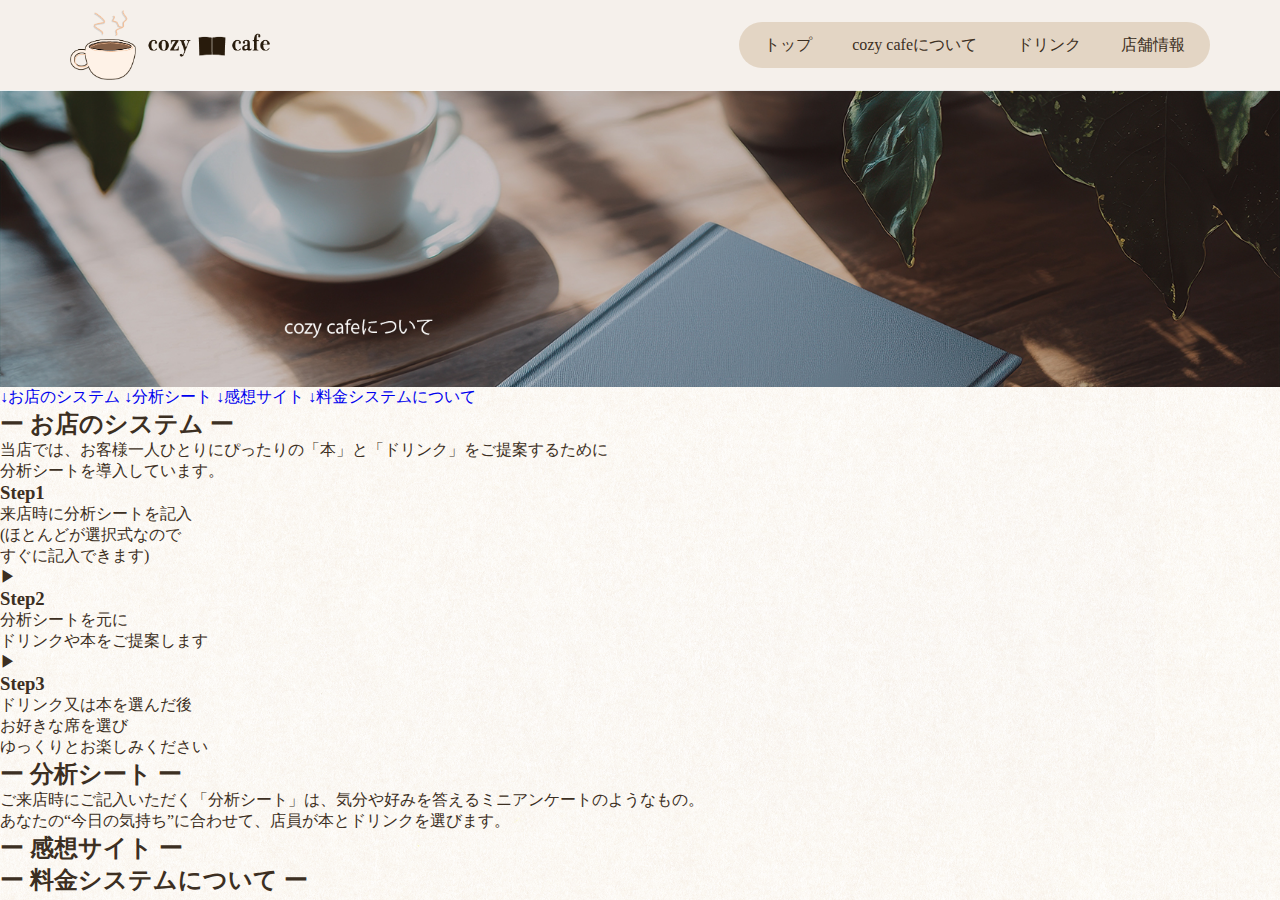
<file: about.html>
<!DOCTYPE html>
<html lang="ja">
<head>
    <meta charset="UTF-8">
    <meta name="viewport" content="width=device-width, initial-scale=1.0">
    <link href="css/about.css" rel="stylesheet">
    <title>Cozy Cafeについて</title>
</head>
<body>
    <header>
        <div class="header-container">
            <div class="header-inner">
                <h1><img src="images/logo3.png" alt="CozyCafe"></h1>
                <nav>
                    <ul>
                        <li><a href="#">トップ</a></li>
                        <li><a href="#">cozy cafeについて</a></li>
                        <li><a href="#">ドリンク</a></li>
                        <li><a href="#">店舗情報</a></li>
                    </ul>
                </nav>
            </div>
        </div>
        <div class="header-image">
            <img src="images/about_headerImg.jpg" alt="机に置かれた本とコーヒー" width="1728" height="600">
        </div>
    </header>
    <main>
        <about_nav>
            <a href="#system" class="btn-system">↓お店のシステム</a>
            <a href="#sheet" class="btn-sheet">↓分析シート</a>
            <a href="#review" class="btn-review">↓感想サイト</a>
            <a href="#price" class="btn-price">↓料金システムについて</a>
        </about_nav>
        <div class="section-container">
            <section id="system">
                <h2>ー お店のシステム ー</h2>
                <p>当店では、お客様一人ひとりにぴったりの「本」と「ドリンク」をご提案するために<br>
                分析シートを導入しています。</p>
                <div class="step-box-container">
                    <div class="step-box">
                        <h3>Step1</h3>
                        <p>
                            来店時に分析シートを記入<br>
                            (ほとんどが選択式なので<br>
                            すぐに記入できます)
                        </p>
                    </div>
                    <div class="arrow-right">
                        ▶︎
                    </div>
                    <div class="step-box">
                        <h3>Step2</h3>
                        <p>
                            分析シートを元に<br>
                            ドリンクや本をご提案します
                        </p>
                    </div>
                    <div class="arrow-right">
                        ▶︎
                    </div>
                    <div class="step-box">
                        <h3>Step3</h3>
                        <p>
                            ドリンク又は本を選んだ後<br>
                            お好きな席を選び<br>
                            ゆっくりとお楽しみください
                        </p>
                    </div>
                </div>
            </section>
            <section id="sheet" class="section-bg">
                <h2>ー 分析シート ー</h2>
                <p>
                    ご来店時にご記入いただく「分析シート」は、気分や好みを答えるミニアンケートのようなもの。<br>
                    あなたの“今日の気持ち”に合わせて、店員が本とドリンクを選びます。
                </p>
            </section>

            <section id="review">
                <h2>ー 感想サイト ー</h2>
            </section>

            <section id="price">
                <h2>ー 料金システムについて ー</h2>
            </section>
        </div>
    </main>
</body>
</html>
</file>
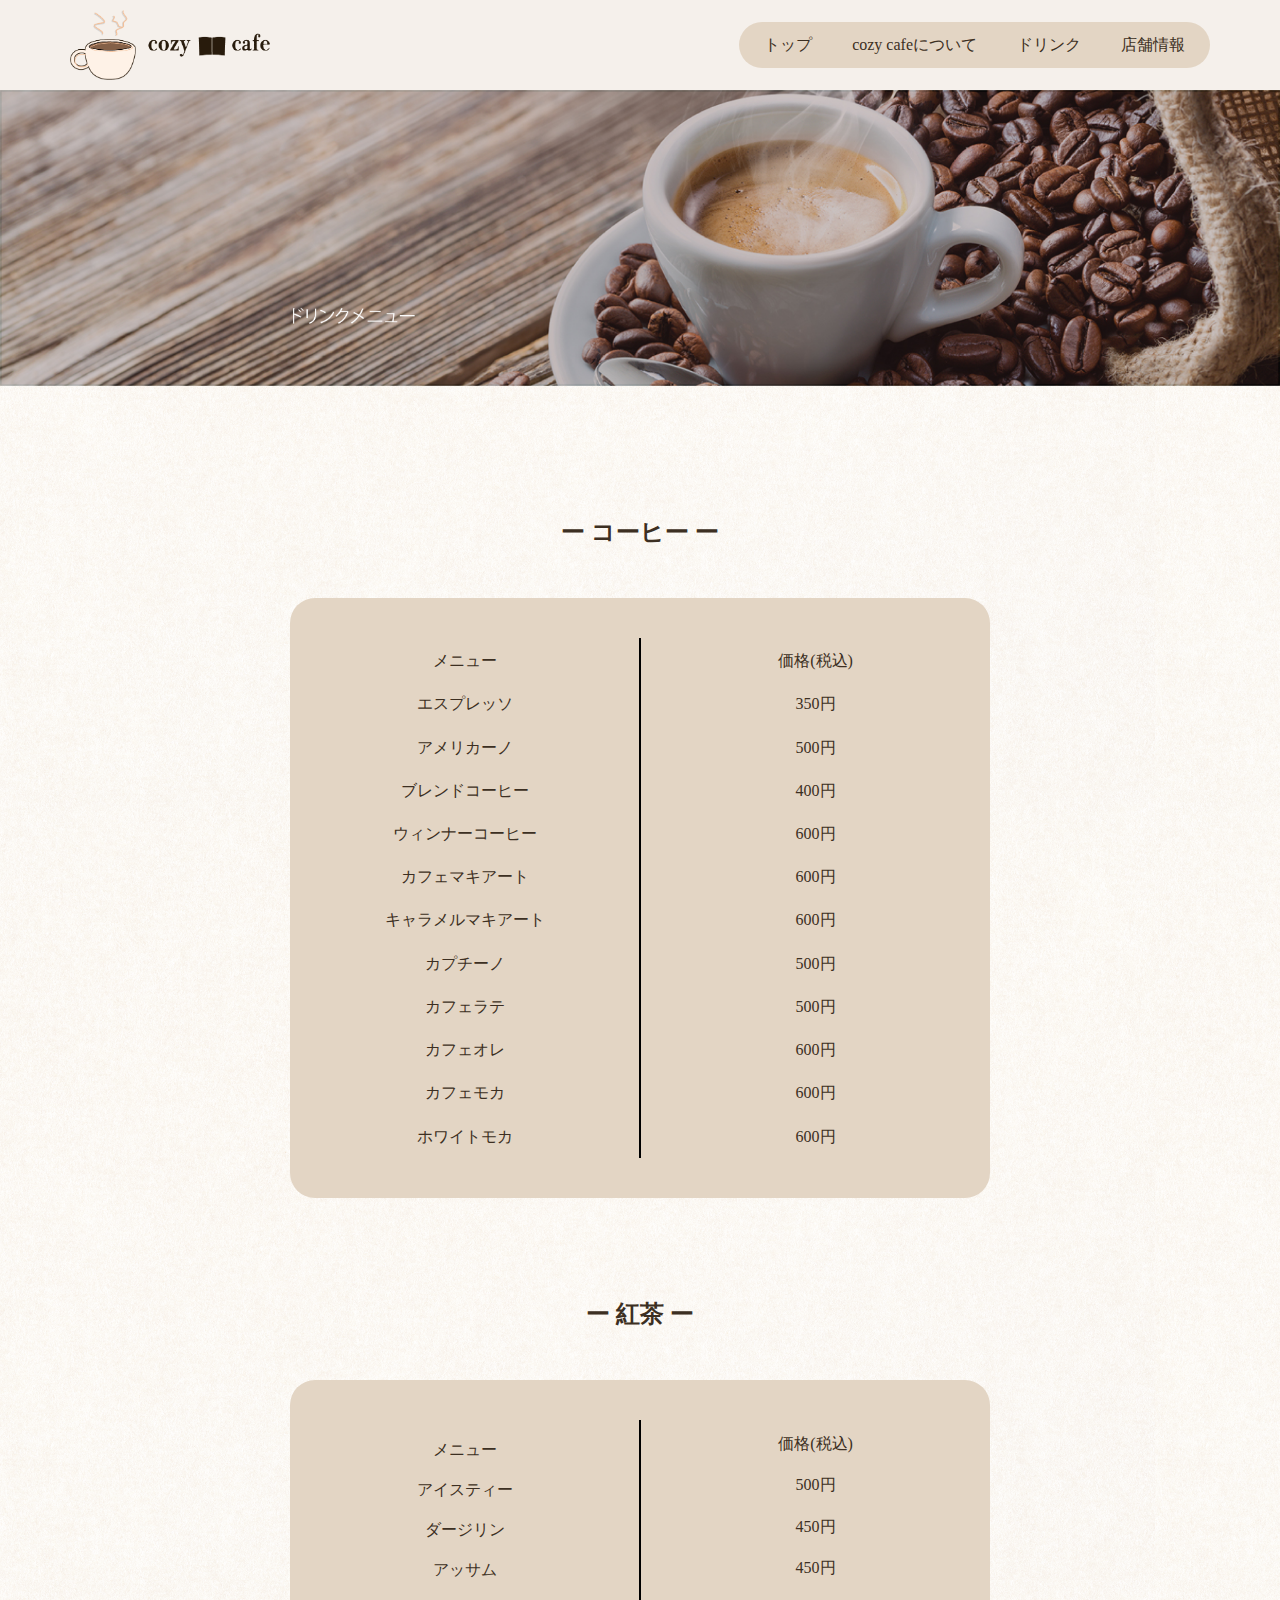
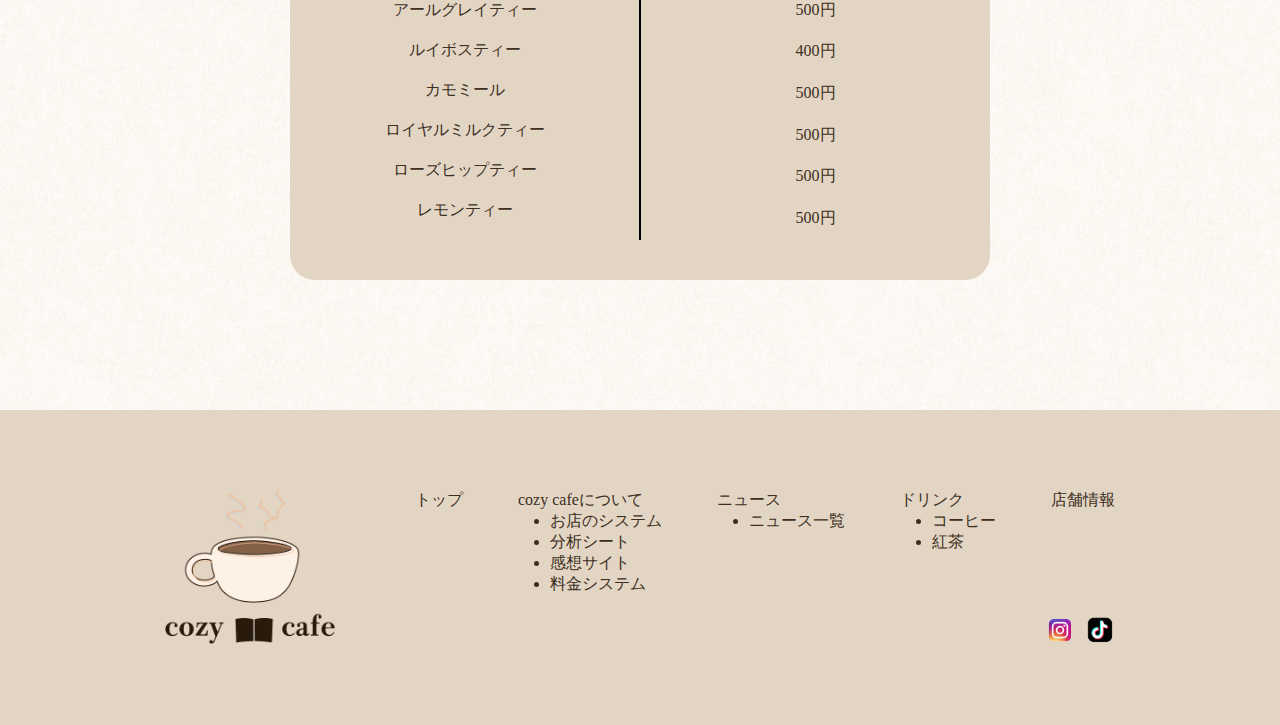
<file: drink.html>
<!DOCTYPE html>
<html lang="ja">
<head>
    <meta charset="UTF-8">
    <meta name="viewport" content="width=device-width, initial-scale=1.0">
    <link href="css/drink.css" rel="stylesheet">
    <title>ドリンクメニュー</title>
</head>
<body>
    <header>
        <div class="header-container">
            <div class="header-inner">
                <h1><a href="index.html"><img src="images/logo3.png" alt="CozyCafe"></a></h1>
                <nav>
                    <ul>
                        <li><a href="index.html">トップ</a></li>
                        <li><a href="about.html">cozy cafeについて</a></li>
                        <li><a href="drink.html">ドリンク</a></li>
                        <li><a href="index.html#shop-info">店舗情報</a></li>
                    </ul>
                </nav>
            </div>
        </div>
        <div class="header-image">
            <img src="images/drink-image.png" alt="本棚に囲まれた椅子" width="1728" height="600">
        </div>
    </header>
    <main>
        <h2 id="coffee">ー コーヒー ー</h2>
        <div class="menu">
            <div class="column">
                <div class="drink">メニュー</div>
                <p>エスプレッソ</p>
                <p>アメリカーノ</p>
                <p>ブレンドコーヒー</p>
                <p>ウィンナーコーヒー</p>
                <p>カフェマキアート</p>
                <p>キャラメルマキアート</p>
                <p>カプチーノ</p>
                <p>カフェラテ</p>
                <p>カフェオレ</p>
                <p>カフェモカ</p>
                <p>ホワイトモカ</p>
            </div>
            <div class="column-2">
                <div class="price">価格(税込)</div>
                <p>350円</p>
                <p>500円</p>
                <p>400円</p>
                <p>600円</p>
                <p>600円</p>
                <p>600円</p>
                <p>500円</p>
                <p>500円</p>
                <p>600円</p>
                <p>600円</p>
                <p class="line">600円</p>
            </div>
        </div>
        <h2 id="tea">ー 紅茶 ー</h2>
        <div class="menu-2">
            <div class="column">
                <div class="drink">メニュー</div>
                <p>アイスティー</p>
                <p>ダージリン</p>
                <p>アッサム</p>
                <p>アールグレイティー</p>
                <p>ルイボスティー</p>
                <p>カモミール</p>
                <p>ロイヤルミルクティー</p>
                <p>ローズヒップティー</p>
                <p>レモンティー</p>
            </div>
            <div class="column-2">
                <div class="price">価格(税込)</div>
                <p>500円</p>
                <p>450円</p>
                <p>450円</p>
                <p>500円</p>
                <p>400円</p>
                <p>500円</p>
                <p>500円</p>
                <p>500円</p>
                <p class="line">500円</p>
            </div>
        </div>
    </main>
    <footer>
        <div class="footer-container">
            <div class="footer-inner">
                <div class="footer-logo">
                    <a href="index.html"><img src="images/logo2.png" alt="Cozy Cafe"></a>
                </div>
                <div class="footer-nav">
                    <div class="footer-items">
                        <div class="footer-nav-item">
                            <a href="index.html">トップ</a>
                        </div>
                        <div class="footer-nav-item">
                            <a href="about.html">cozy cafeについて</a>
                            <ul>
                                <li><a href="#system">お店のシステム</a></li>
                                <li><a href="#sheet">分析シート</a></li>
                                <li><a href="#review">感想サイト</a></li>
                                <li><a href="#price">料金システム</a></li>
                            </ul>
                        </div>
                        <div class="footer-nav-item">
                            <a href="#">ニュース</a>
                            <ul>
                                <li><a href="#">ニュース一覧</a></li>
                            </ul>
                        </div>
                        <div class="footer-nav-item">
                            <a href="drink.html">ドリンク</a>
                            <ul>
                                <li><a href="drink.html#coffee">コーヒー</a></li>
                                <li><a href="drink.html#tea">紅茶</a></li>
                            </ul>
                        </div>
                        <div class="footer-nav-item">
                            <a href="index.html#shop-info">店舗情報</a>
                        </div>
                    </div>
                    <div class="footer-sns">
                        <a href="#"><img src="images/inst.png" alt="Instagram"></a>
                        <a href="#"><img src="images/tiktok.png" alt="TikTok"></a>
                    </div>
                </div>
            </div>
        </div>
    </footer>
</body>
</html>
</file>
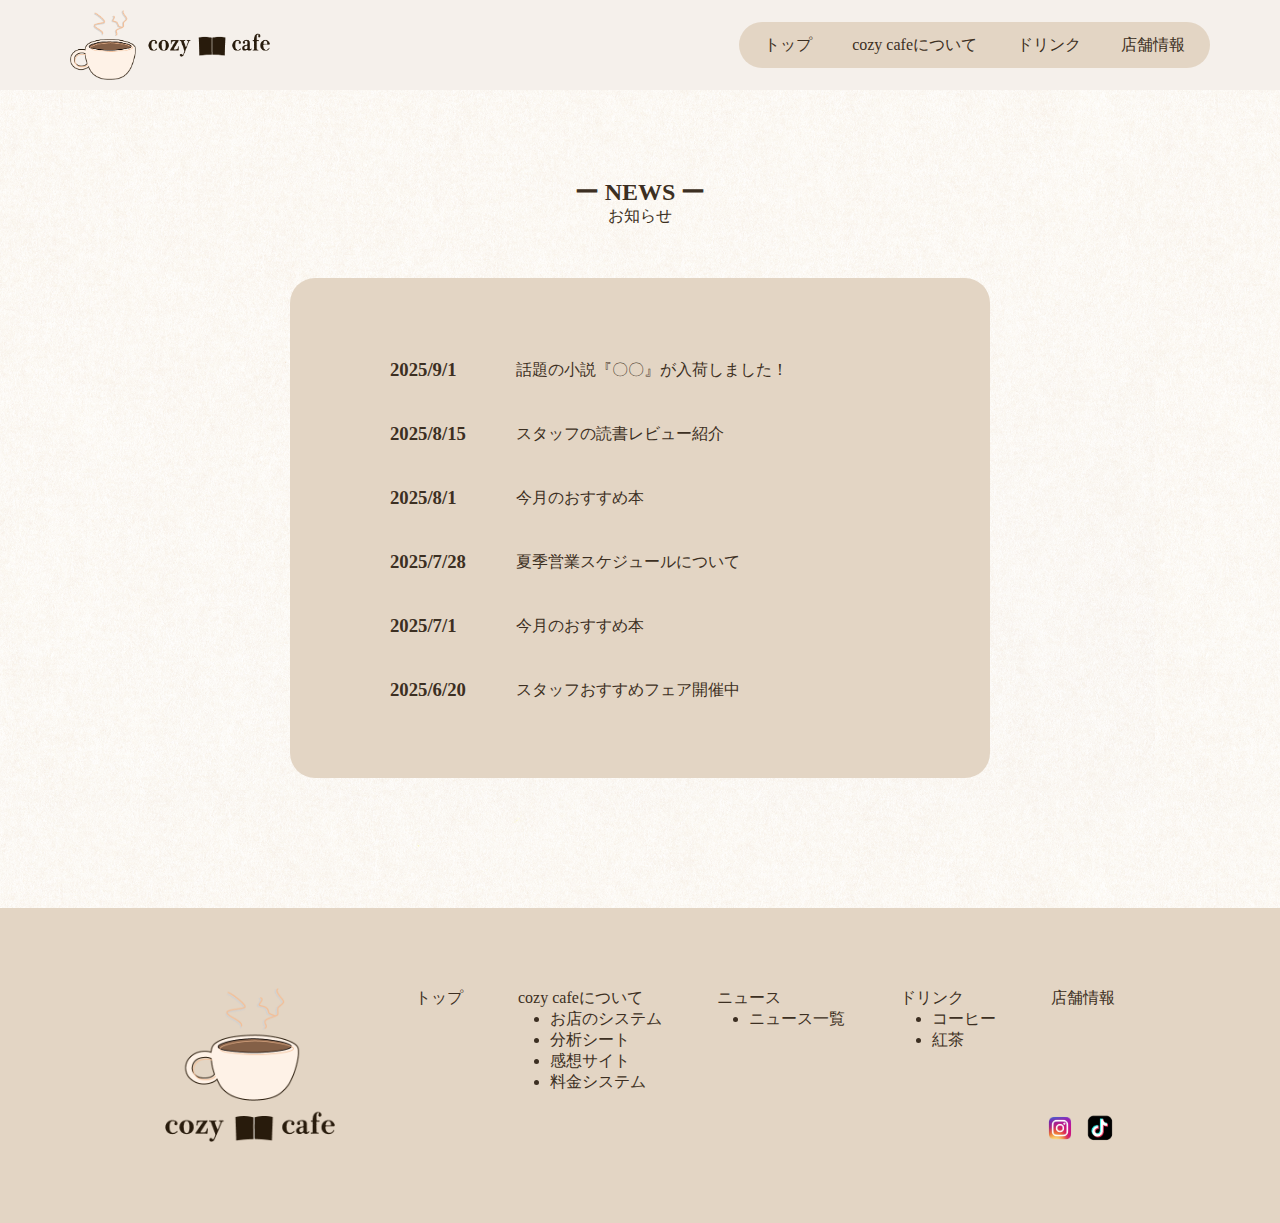
<file: news.html>
<!DOCTYPE html>
<html lang="en">
<head>
    <meta charset="UTF-8">
    <meta name="viewport" content="width=device-width, initial-scale=1.0">
    <link href="css/news.css" rel="stylesheet">
    <title>ニュース</title>
</head>
<body>
    <header>
        <div class="header-container">
            <div class="header-inner">
                <h1><a href="index.html"><img src="images/logo3.png" alt="CozyCafe"></a></h1>
                <nav>
                    <ul>
                        <li><a href="index.html">トップ</a></li>
                        <li><a href="about.html">cozy cafeについて</a></li>
                        <li><a href="drink.html">ドリンク</a></li>
                        <li><a href="index.html#shop-info">店舗情報</a></li>
                    </ul>
                </nav>
            </div>
        </div>
    </header>
    <main>
        <div class="section-container">
            <div class="section-title">
                <h2> ー NEWS ー </h2>
                <span>お知らせ</span>
            </div>
            <div class="news-inner">
                <div class="news-date">
                    <h3>2025/9/1</h3>
                    <h3>2025/8/15</h3>
                    <h3>2025/8/1</h3>
                    <h3>2025/7/28</h3>
                    <h3>2025/7/1</h3>
                    <h3>2025/6/20</h3>
                </div>
                <div class="news-content">
                    <p>話題の小説『〇〇』が入荷しました！</p>
                    <p>スタッフの読書レビュー紹介</p>
                    <p>今月のおすすめ本</p>
                    <p>夏季営業スケジュールについて</p>
                    <p>今月のおすすめ本</p>
                    <p>スタッフおすすめフェア開催中</p>
                </div>
            </div>
        </div>
    </main>
    <footer>
        <div class="footer-container">
            <div class="footer-inner">
                <div class="footer-logo">
                    <a href="index.html"><img src="images/logo2.png" alt="Cozy Cafe"></a>
                </div>
                <div class="footer-nav">
                    <div class="footer-items">
                        <div class="footer-nav-item">
                            <a href="index.html">トップ</a>
                        </div>
                        <div class="footer-nav-item">
                            <a href="about.html">cozy cafeについて</a>
                            <ul>
                                <li><a href="about.html#system">お店のシステム</a></li>
                                <li><a href="about.html#sheet">分析シート</a></li>
                                <li><a href="about.html#review">感想サイト</a></li>
                                <li><a href="about.html#price">料金システム</a></li>
                            </ul>
                        </div>
                        <div class="footer-nav-item">
                            <a href="#">ニュース</a>
                            <ul>
                                <li><a href="#">ニュース一覧</a></li>
                            </ul>
                        </div>
                        <div class="footer-nav-item">
                            <a href="drink.html">ドリンク</a>
                            <ul>
                                <li><a href="drink.html#coffee">コーヒー</a></li>
                                <li><a href="drink.html#tea">紅茶</a></li>
                            </ul>
                        </div>
                        <div class="footer-nav-item">
                            <a href="index.html#shop-info">店舗情報</a>
                        </div>
                    </div>
                    <div class="footer-sns">
                        <a href="#"><img src="images/inst.png" alt="Instagram"></a>
                        <a href="#"><img src="images/tiktok.png" alt="TikTok"></a>
                    </div>
                </div>
            </div>
        </div>
    </footer>
</body>
</html>
</file>
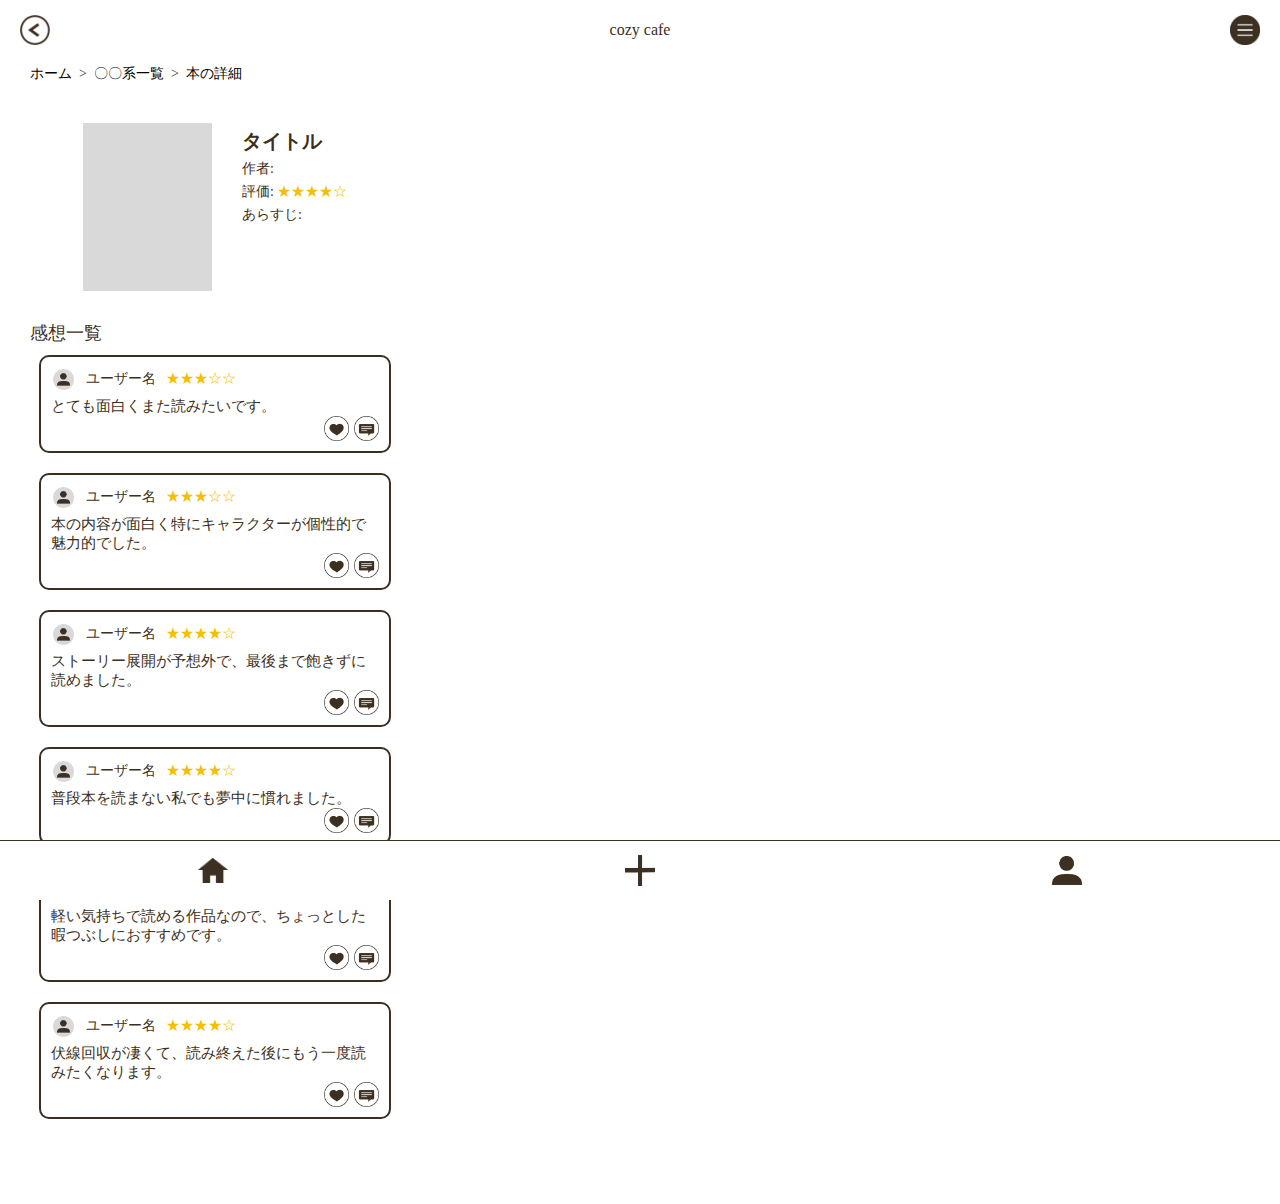
<file: review_site/book-detail.html>
<!DOCTYPE html>
<html lang="ja">
<head>
    <meta charset="UTF-8">
    <meta name="viewport" content="width=device-width, initial-scale=1.0">
    <link rel="stylesheet" href="css/book-detail.css">
    <title>本の詳細</title>
</head>
<body>
    <header>
        <h1><a href="#"><img src="images/return.png" alt="戻るボタン"></a></h1>
        <p>cozy cafe</p>
        <img src="images/detail.png" alt="その他">
    </header>
    <main>
        <nav class="breadcrumb">
            <a href="index.html">ホーム</a>&nbsp;
            <span>></span>&nbsp;
            <a href="book-list.html">〇〇系一覧</a>&nbsp;
            <span>></span>&nbsp;
            <a href="book-detail.html">本の詳細</a>
        </nav>
        <div class="book-detail">
            <img src="images/book.png" alt="本の画像">
            <div class="book-info">
                <p class="title">タイトル</p>
                <p>作者: </p>
                <p>評価: <span>★★★★☆</span></p>
                <p>あらすじ: </p>
            </div>
        </div>
        <p class="subTitle">感想一覧</p>
        <div class="review">
            <div class="review-user">
                <img src="images/account.png" alt="ユーザーアイコン">
                <p class="reviewer">ユーザー名</p>
                <span>★★★☆☆</span>
            </div>
            <p class="review-text">とても面白くまた読みたいです。</p>
            <div class="review-actions">
                <img src="images/like.png" alt="いいねぼたん">
                <a href="#"><img src="images/comment.png"></a>
            </div>
        </div>
        <div class="review">
            <div class="review-user">
                <img src="images/account.png" alt="ユーザーアイコン">
                <p class="reviewer">ユーザー名</p>
                <span>★★★☆☆</span>
            </div>
            <p class="review-text">本の内容が面白く特にキャラクターが個性的で魅力的でした。</p>
            <div class="review-actions">
                <img src="images/like.png" alt="いいねボタン">
                <a href="#"><img src="images/comment.png"></a>
            </div>
        </div>
        <div class="review">
            <div class="review-user">
                <img src="images/account.png" alt="ユーザーアイコン">
                <p class="reviewer">ユーザー名</p>
                <span>★★★★☆</span>
            </div>
            <p class="review-text">ストーリー展開が予想外で、最後まで飽きずに読めました。</p>
            <div class="review-actions">
                <img src="images/like.png" alt="いいねボタン">
                <a href="#"><img src="images/comment.png"></a>
            </div>
        </div>
        <div class="review">
            <div class="review-user">
                <img src="images/account.png" alt="ユーザーアイコン">
                <p class="reviewer">ユーザー名</p>
                <span>★★★★☆</span>
            </div>
            <p class="review-text">普段本を読まない私でも夢中に慣れました。</p>
            <div class="review-actions">
                <img src="images/like.png" alt="いいねボタン">
                <a href="#"><img src="images/comment.png"></a>
            </div>
        </div>
        <div class="review">
            <div class="review-user">
                <img src="images/account.png" alt="ユーザーアイコン">
                <p class="reviewer">ユーザー名</p>
                <span>★★★★☆</span>
            </div>
            <p class="review-text">軽い気持ちで読める作品なので、ちょっとした暇つぶしにおすすめです。</p>
            <div class="review-actions">
                <img src="images/like.png" alt="いいねボタン">
                <a href="#"><img src="images/comment.png"></a>
            </div>
        </div>
        <div class="review">
            <div class="review-user">
                <img src="images/account.png" alt="ユーザーアイコン">
                <p class="reviewer">ユーザー名</p>
                <span>★★★★☆</span>
            </div>
            <p class="review-text">伏線回収が凄くて、読み終えた後にもう一度読みたくなります。</p>
            <div class="review-actions">
                <img src="images/like.png" alt="いいねボタン">
                <a href="#"><img src="images/comment.png"></a>
            </div>
        </div>
    </main>
    <nav class="bottom-nav">
        <a href="index.html"><img src="images/home.png" alt="ホーム"></a>
        <a href="#"><img src="images/post.png" alt="投稿"></a>
        <a href="#"><img src="images/icon.png" alt="アイコン"></a>
    </nav>
</body>
</html>
</file>
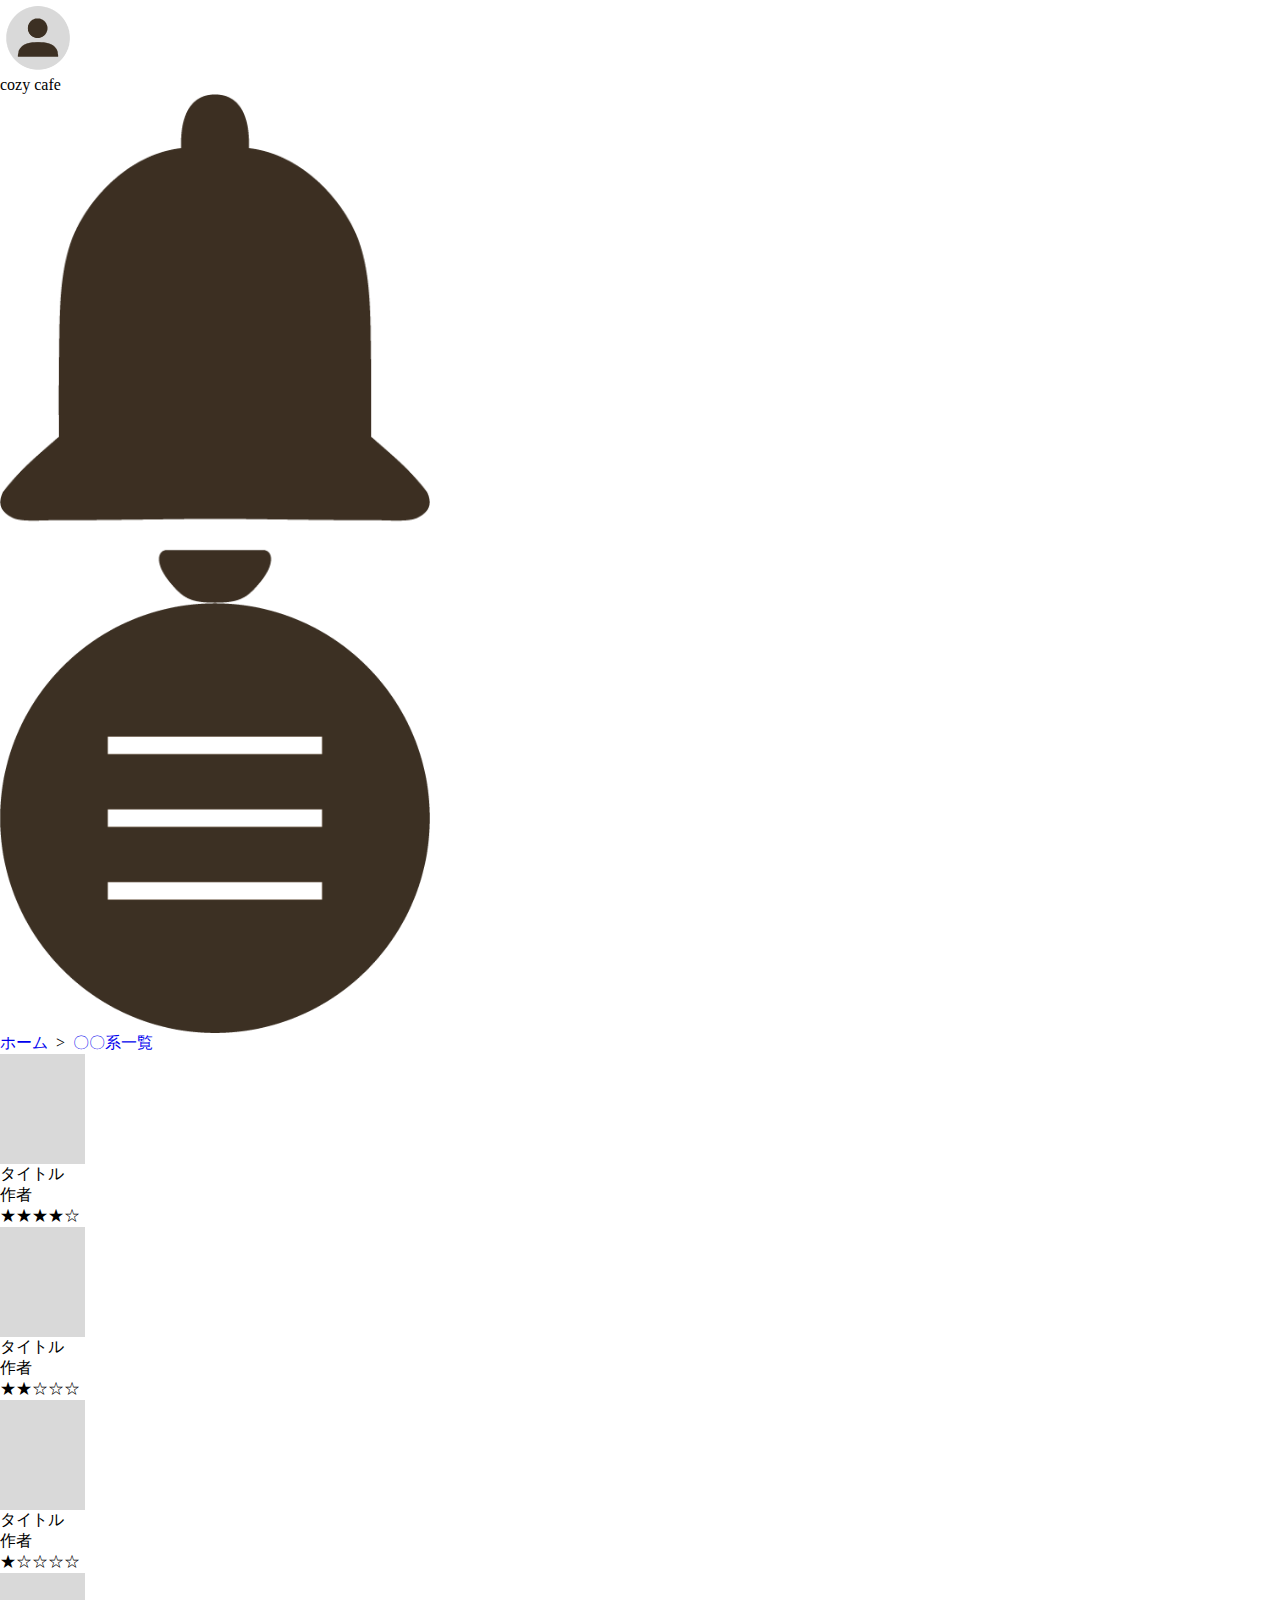
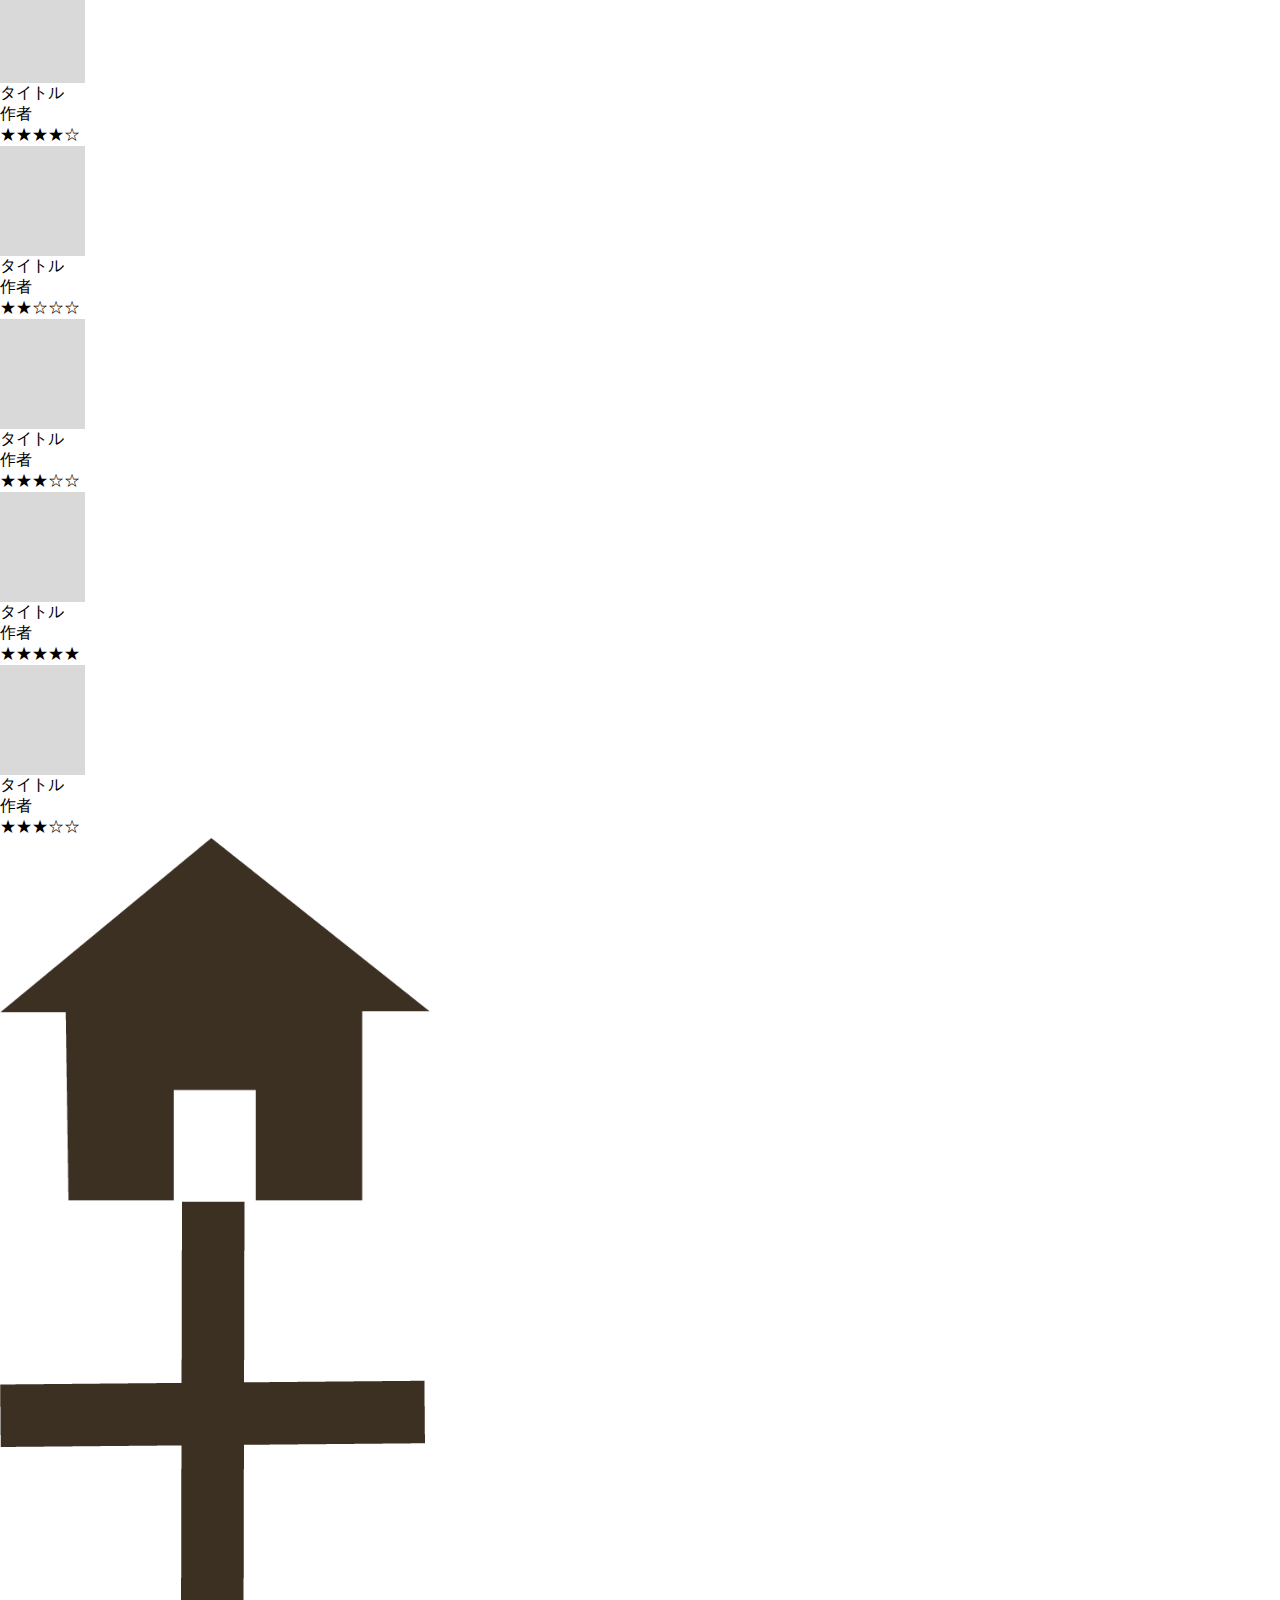
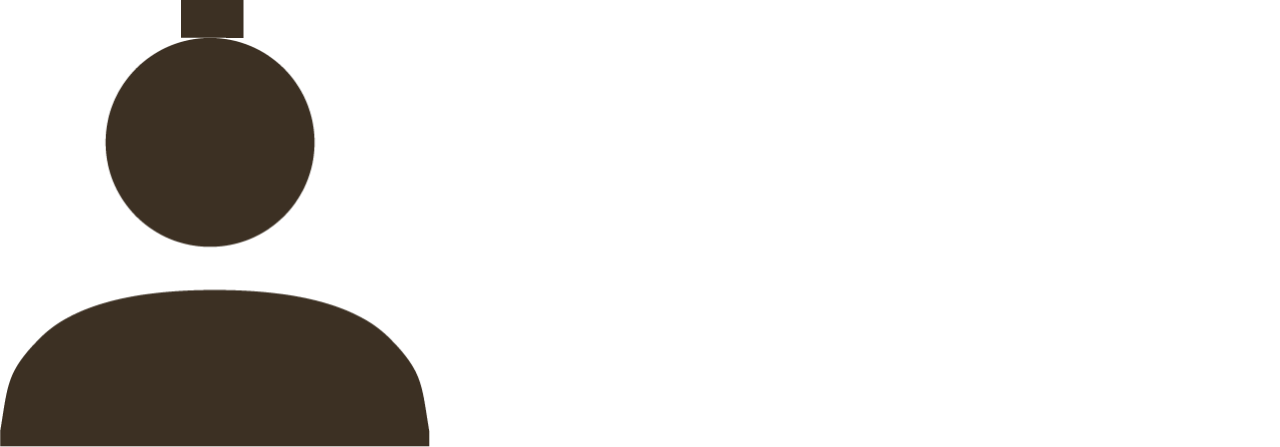
<file: review_site/book-list.html>
<!DOCTYPE html>
<html lang="ja">
<head>
    <meta charset="UTF-8">
    <meta name="viewport" content="width=device-width, initial-scale=1.0">
    <link rel="stylesheet" href="css/book-list.css">
    <title>ジャンル別一覧</title>
</head>
<body>
    <header>
        <h1><img src="images/account.png" alt="アカウントのアイコン"></h1>
        <p>cozy cafe</p>
        <nav>
            <ul>
                <li><img src="images/notification.png" alt="通知ボタン"></li>
                <li><img src="images/detail.png" alt="その他"></li>
            </ul>
        </nav>
    </header>
    <main>
        <nav class="breadcrumb">
            <a href="#">ホーム</a>&nbsp;
            <span>></span>&nbsp;
            <a href="#">〇〇系一覧</a>
        </nav>
        <div class="book-items">
            <div class="book-item">
                <img src="images/book.png" alt="本の画像">
                <p class="title">タイトル</p>
                <div class="book-info">
                    <p>作者</p>
                    <p>★★★★☆</p>
                </div>
            </div>
            <div class="book-item">
                <img src="images/book.png" alt="本の画像">
                <p class="title">タイトル</p>
                <div class="book-info">
                    <p>作者</p>
                    <p>★★☆☆☆</p>
                </div>
            </div>
        </div>
        <div class="book-items">
            <div class="book-item">
                <img src="images/book.png" alt="本の画像">
                <p class="title">タイトル</p>
                <div class="book-info">
                    <p>作者</p>
                    <p>★☆☆☆☆</p>
                </div>
            </div>
            <div class="book-item">
                <img src="images/book.png" alt="本の画像">
                <p class="title">タイトル</p>
                <div class="book-info">
                    <p>作者</p>
                    <p>★★★★☆</p>
                </div>
            </div>
        </div>
        <div class="book-items">
            <div class="book-item">
                <img src="images/book.png" alt="本の画像">
                <p class="title">タイトル</p>
                <div class="book-info">
                    <p>作者</p>
                    <p>★★☆☆☆</p>
                </div>
            </div>
            <div class="book-item">
                <img src="images/book.png" alt="本の画像">
                <p class="title">タイトル</p>
                <div class="book-info">
                    <p>作者</p>
                    <p>★★★☆☆</p>
                </div>
            </div>
        </div>
        <div class="book-items">
            <div class="book-item">
                <img src="images/book.png" alt="本の画像">
                <p class="title">タイトル</p>
                <div class="book-info">
                    <p>作者</p>
                    <p>★★★★★</p>
                </div>
            </div>
            <div class="book-item">
                <img src="images/book.png" alt="本の画像">
                <p class="title">タイトル</p>
                <div class="book-info">
                    <p>作者</p>
                    <p>★★★☆☆</p>
                </div>
            </div>
        </div>
    </main>
    <nav class="bottom-nav">
        <a href="#"><img src="images/home.png" alt="ホーム"></a>
        <a href="#"><img src="images/post.png" alt="投稿"></a>
        <a href="#"><img src="images/icon.png" alt="アイコン"></a>
    </nav>
</body>
</html>
</file>
<file: css/about.css>
*{
    margin: 0;
    padding: 0;
    box-sizing: border-box;
}
body{
    overflow-x: hidden;
    background: url("../images/back_img.png");
    color: #3C2F22;
}
img{
    max-width: 100%;
    height: auto;
    display: block;
}
li{
    list-style: none;
}
a{
    text-decoration: none;
}
.header-container{
    position: fixed;
    top: 0;
    left: 0;
    width: 100%;
    height: 90px;
    background: #F5F0EB;
    z-index: 10;
}
.header-inner{
    max-width: 1200px;
    width: 100%;
    margin: 0 auto;
    padding: 0 30px;
    display: flex;
    justify-content: space-between;
    align-items: center;
    padding-top: 10px;
}
.header-inner h1{
    flex-shrink: 0;
    width: 200px;
}
h1 img{
    width: auto;
    height: 70px;
    display: block;
}
.header-inner nav{
    background: #E3D5C4;
    padding: 10px;
    border-radius: 40px;
    display: flex;
    align-items: center;
    flex-shrink: 0;
    justify-content: flex-end;
}
.header-inner nav ul{
    display: flex;
    gap: 20px;
    padding: 0 5px;
    margin: 0;
    justify-content: flex-end;
    width: auto;
}
.header-inner nav ul li{
    margin: 0;
    padding: 0;
}
.header-inner nav ul li a{
    display: inline-block;
    line-height: 1;
    margin: 0;
    padding: 5px 10px;
}
.header-inner nav ul li a:link,
.header-inner nav ul li a:visited{
    color: #3C2F22;
}
.header-inner nav ul li a:hover{
    background: #D4C1A8;
    color: #2A1F16;
    border-radius: 40px;
}
.header-image{
    width: 100%;
    height: auto;
    display: block;
    margin-top: 90px;
    z-index: 1;
}
</file>
<file: css/drink.css>
*{
    margin: 0;
    padding: 0;
    box-sizing: border-box;
}
html,body{
    scroll-behavior: smooth;
}
body{
    overflow-x: hidden;
    background: url("../images/back_img.png");
    color: #3C2F22;
    font-family: serif;
}
img{
    max-width: 100%;
    height: auto;
    display: block;
}
li{
    list-style: none;
}
a{
    text-decoration: none;
}
.header-container{
    position: fixed;
    top: 0;
    left: 0;
    width: 100%;
    height: 90px;
    background: #F5F0EB;
    z-index: 10;
}
.header-inner{
    max-width: 1200px;
    width: 100%;
    margin: 0 auto;
    padding: 0 30px;
    display: flex;
    justify-content: space-between;
    align-items: center;
    padding-top: 10px;
}
.header-inner h1{
    flex-shrink: 0;
    width: 200px;
}
h1 img{
    width: auto;
    height: 70px;
    display: block;
}
.header-inner nav{
    background: #E3D5C4;
    padding: 10px;
    border-radius: 40px;
    display: flex;
    align-items: center;
    flex-shrink: 0;
    justify-content: flex-end;
}
.header-inner nav ul{
    display: flex;
    gap: 20px;
    padding: 0 5px;
    margin: 0;
    justify-content: flex-end;
    width: auto;
}
.header-inner nav ul li{
    margin: 0;
    padding: 0;
}
.header-inner nav ul li a{
    display: inline-block;
    line-height: 1;
    margin: 0;
    padding: 5px 10px;
}
.header-inner nav ul li a:link,
.header-inner nav ul li a:visited{
    color: #3C2F22;
}
.header-inner nav ul li a:hover{
    background: #D4C1A8;
    color: #2A1F16;
    border-radius: 40px;
}
.header-image{
    width: 100%;
    height: auto;
    display: block;
    margin-top: 90px;
    z-index: 1;
}
main{
    max-width: 1200px;
    margin: 0 auto;
    padding: 30px;
}
#coffee{
    text-align: center;
    padding: 100px 0 50px;
}
.menu{
    background: #E3D5C4;
    width: 700px;
    height: 600px;
    border-radius: 25px;
    margin: 0 auto;
    padding: 40px 0;
    display: flex;
    align-items: center;
    justify-content: center;
    gap: 0;
}
.menu .column{
    display: flex;
    flex: 1;
    flex-direction: column;
    align-items: center;
    justify-content: center;
    line-height: 2.7em;
    height: 100%;
}
.menu .column-2{
    display: flex;
    flex: 1;
    flex-direction: column;
    align-items: center;
    justify-content: center;
    height: 100%;
    line-height: 2.7em;
}
.menu .column .line{
    display:block;
    padding-top:3px;
    line-height: 1em;
}
.menu .column:first-child{
    border-right: 2px solid #000;
}
#tea{
    text-align: center;
    padding: 100px 0 50px;
}
.menu-2{
    background: #E3D5C4;
    width: 700px;
    height: 500px;
    border-radius: 25px;
    margin: 0 auto;
    padding: 40px 0;
    display: flex;
    align-items: center;
    justify-content: center;
    gap: 0;
}
.menu-2 .column{
    display: flex;
    flex: 1;
    flex-direction: column;
    align-items: center;
    justify-content: center;
    line-height: 2.5em;
    height: 100%;
}
.menu-2 .column-2{
    display: flex;
    flex: 1;
    flex-direction: column;
    align-items: center;
    justify-content: center;
    height: 100%;
    line-height: 2.6em;
}
.menu-2 .column .line{
    display:block;
    padding-top:3px;
    line-height: 1em;
}
.menu-2 .column:first-child{
    border-right: 2px solid #000;
}
#Top{
    display: none;
    position: fixed;
    bottom: 65px;
    right: 65px;
    padding: 10px 15px;
    background: #3C2F22;
    color: #E3D5C4;
    border: none;
    border-radius: 25px;
    cursor: pointer;
    z-index: 1000;
}
.footer-container{
    background: #E3D5C4;
    height: auto;
    margin-top: 100px;
    padding: 80px;
    display: flex;
    align-items: center;
}
.footer-container .footer-inner{
    max-width: 1200px;
    margin: 0 auto;
    display: flex;
    flex-wrap: wrap;
    justify-content: center;
    gap: 80px;
}
.footer-container .footer-logo{
    display: flex;
}
.footer-container .footer-logo img{
    width: 170px;
}
.footer-container .footer-nav{
    display: flex;
    flex-direction: column;
    gap: 20px;
}
.footer-container .footer-items{
    display: flex;
    gap: 55px;
    flex-wrap: wrap;
}
.footer-container .footer-nav-item ul{
    padding-left: 2em;
}
.footer-container .footer-nav-item li{
    list-style-type: disc;
}
.footer-container .footer-nav-item a{
    color: #3C2F22;
    white-space: nowrap;
}
.footer-container .footer-nav-item a:hover{
    color: #8B5E3C;
}
.footer-container .footer-sns{
    display: flex;
    gap: 10px;
    align-self: flex-end;
}
.footer-container .footer-sns a img{
    width: 30px;
    height: 30px;
}
html{
    scroll-behavior: smooth;
}
</file>
<file: css/news.css>
*{
    margin: 0;
    padding: 0;
    box-sizing: border-box;
}
body{
    overflow-x: hidden;
    background: url("../images/back_img.png");
    color: #3C2F22;
}
img{
    max-width: 100%;
    height: auto;
    display: block;
}
li{
    list-style: none;
}
a{
    text-decoration: none;
}
.header-container{
    position: fixed;
    top: 0;
    left: 0;
    width: 100%;
    height: 90px;
    background: #F5F0EB;
    z-index: 10;
}
.header-inner{
    max-width: 1200px;
    width: 100%;
    margin: 0 auto;
    padding: 0 30px;
    display: flex;
    justify-content: space-between;
    align-items: center;
    padding-top: 10px;
}
.header-inner h1{
    flex-shrink: 0;
    width: 200px;
}
h1 img{
    width: auto;
    height: 70px;
    display: block;
}
.header-inner nav{
    background: #E3D5C4;
    padding: 10px;
    border-radius: 40px;
    display: flex;
    align-items: center;
    flex-shrink: 0;
    justify-content: flex-end;
}
.header-inner nav ul{
    display: flex;
    gap: 20px;
    padding: 0 5px;
    margin: 0;
    justify-content: flex-end;
    width: auto;
}
.header-inner nav ul li{
    margin: 0;
    padding: 0;
}
.header-inner nav ul li a{
    display: inline-block;
    line-height: 1;
    margin: 0;
    padding: 5px 10px;
}
.header-inner nav ul li a:link,
.header-inner nav ul li a:visited{
    color: #3C2F22;
}
.header-inner nav ul li a:hover{
    background: #D4C1A8;
    color: #2A1F16;
    border-radius: 40px;
}
main{
    max-width: 1200px;
    margin: 0 auto;
    padding: 30px;
}
.section-title{
    text-align: center;
    margin: 150px 0 50px;
    line-height: 1.5em;
}
.news-inner{
    background: #E3D5C4;
    width: 700px;
    height: 500px;
    border-radius: 25px;
    display:flex;
    margin: 0 auto;
    padding: 60px 100px;
    gap: 50px;
}
.news-inner .news-date{
    line-height: 4em;
}
.news-inner .news-content{
    line-height: 4em;
}
.footer-container{
    background: #E3D5C4;
    height: auto;
    margin-top: 100px;
    padding: 80px;
    display: flex;
    align-items: center;
}
.footer-container .footer-inner{
    max-width: 1200px;
    margin: 0 auto;
    display: flex;
    flex-wrap: wrap;
    justify-content: center;
    gap: 80px;
}
.footer-container .footer-logo{
    display: flex;
}
.footer-container .footer-logo img{
    width: 170px;
}
.footer-container .footer-nav{
    display: flex;
    flex-direction: column;
    gap: 20px;
}
.footer-container .footer-items{
    display: flex;
    gap: 55px;
    flex-wrap: wrap;
}
.footer-container .footer-nav-item ul{
    padding-left: 2em;
}
.footer-container .footer-nav-item li{
    list-style-type: disc;
}
.footer-container .footer-nav-item a{
    color: #3C2F22;
    white-space: nowrap;
}
.footer-container .footer-nav-item a:hover{
    color: #8B5E3C;
}
.footer-container .footer-sns{
    display: flex;
    gap: 10px;
    align-self: flex-end;
}
.footer-container .footer-sns a img{
    width: 30px;
    height: 30px;
}
html{
    scroll-behavior: smooth;
}
</file>
<file: review_site/css/book-detail.css>
*{
    margin: 0;
    padding: 0;
    box-sizing: border-box;
}
body{
    overflow-x: hidden;
    max-width: 430px;
    font-family: serif;
    color: #3c2f21;
}
img{
    max-width: 100%;
    height: auto;
    display: block;
}
li{
    list-style: none;
}
a{
    text-decoration: none;
}
a:focus,
a:active,
button:focus,
button:active {
    outline: none;
    box-shadow: none;
    -webkit-tap-highlight-color: transparent;
}
.return img{
    width: 30px;
    height: auto;
}
header{
    position: fixed;
    justify-content: space-between;
    align-items: center;
    background: #fff;
    display: flex;
    top: 0;
    left: 0;
    width: 100%;
    height: 60px;
    padding: 20px;
    z-index: 1000;
}
header a:focus{
    -webkit-tap-highlight-color: transparent;
}
h1{
    font-size: 18px;
}
h1 a:visited{
    color: #3c2f21;
}
header img{
    width: 30px;
    height: auto;
}
main{
    margin: 60px 0 60px;
    padding: 5px 30px;
}
.breadcrumb{
    font-size: 14px;
    margin-bottom: 40px;
}
.breadcrumb a{
    color: #000;
}
.breadcrumb a:hover{
    text-decoration: underline;
}
.breadcrumb a:focus{
    -webkit-tap-highlight-color: transparent;
    background: #fff;
}
.book-detail{
    display: flex;
    gap: 30px;
    justify-content: center;
}
.book-detail img{
    width: 35%;
    height: auto;
}
.book-detail .book-info .title{
    margin-top: 5px;
    font-size: 20px;
    font-weight: bold;
}
.book-detail .book-info p + p{
    margin-top: 5px;
    font-size: 14px;
}
.book-detail .book-info span{
    color: #F4BF00;
}
.subTitle{
    font-size: 18px;
    margin: 30px 0 10px;
}
.review{
    border: 2px solid #3c2f21;
    border-radius: 10px;
    padding: 10px;
    width: 95%;
    margin: 0 auto 20px;
}
.review .review-user img,
.review .review-actions img{
    width: 25px;
    height: auto;
}
.review .review-user{
    display: flex;
    align-items: center;
    gap: 10px;
    margin-bottom: 5px;
}
.review .review-user p{
    font-size: 14px;
}
.review .review-user span{
    color: #F4BF00;
    font-size: 14px;
}
.review p{
    font-size: 15px;
}
.review summary{
    font-weight: bold;
    color: #a00;
}
.review .review-actions{
    display: flex;
    gap: 5px;
    justify-content: flex-end;
}
.bottom-nav{
    position: fixed;
    bottom: 0;
    left: 0;
    width: 100%;
    height: 60px;
    background: #fff;
    display: flex;
    justify-content: space-around;
    align-items: center;
    border-top: 1px solid #3c2f21;
}
.bottom-nav img{
    width: 30px;
    height: auto;
}
</file>
<file: review_site/css/book-list.css>
*{
    margin: 0;
    padding: 0;
    box-sizing: border-box;
}
body{
    overflow-x: hidden;
    max-width: 430px;
}
img{
    max-width: 100%;
    height: auto;
    display: block;
}
li{
    list-style: none;
}
a{
    text-decoration: none;
}
</file>
